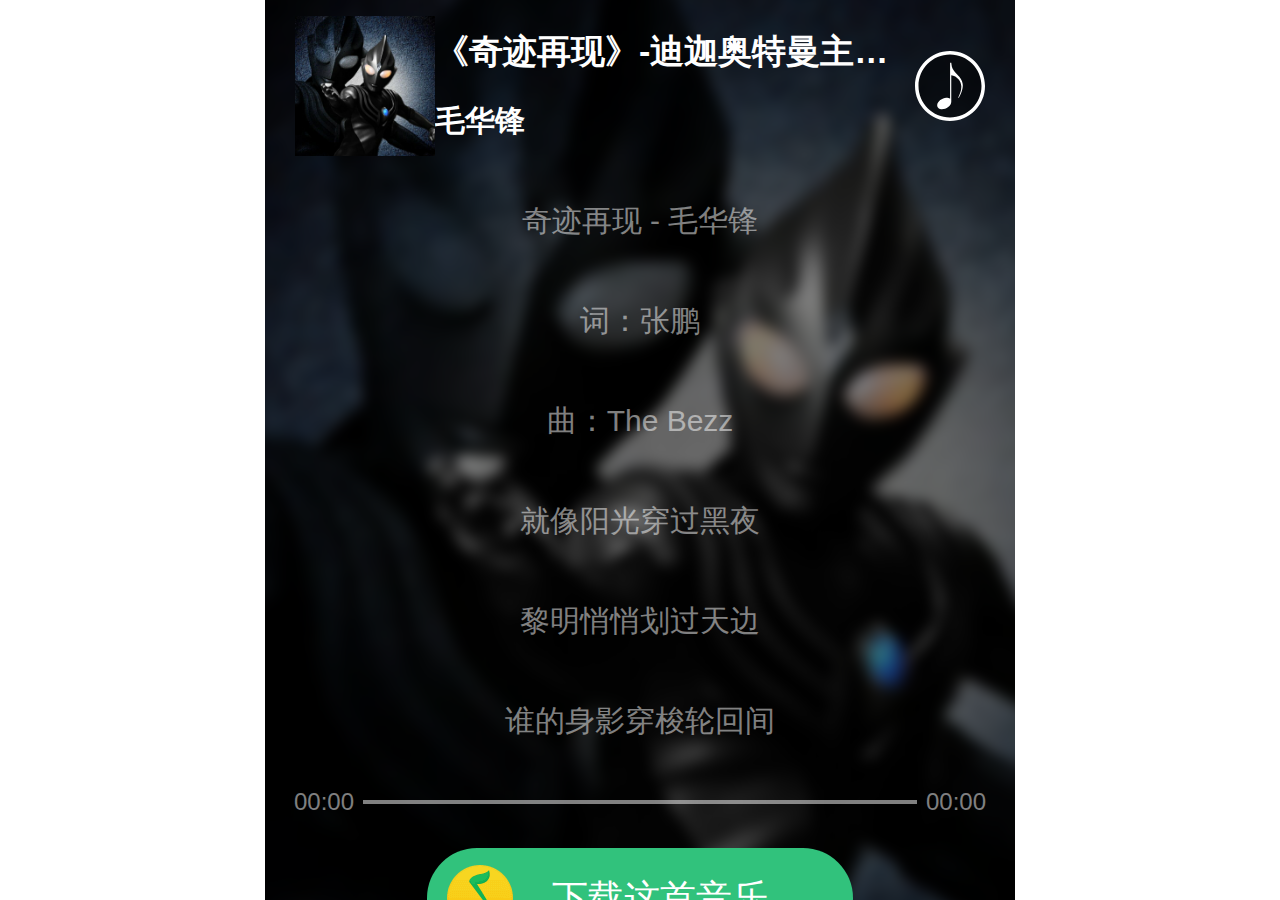
<file: QQMusic/index.html>
<!DOCTYPE html>
<html>

<head>
    <meta charset="UTF-8">
    <meta name="viewport" content="width=device-width, user-scalable=no, initial-scale=1.0, maximum-scale=1.0, minimum-scale=1.0">
    <title>珠峰培训-QQ音乐播放器</title>
    <link rel="stylesheet" href="./css/reset.min.css">
    <link rel="stylesheet" href="./css/index.css">
    <script src="./js/prefixfree.min.js" async></script>
    <script>
        (function() {
            const computed = function computed() {
                let HTML = document.documentElement;
                let curW = HTML.clientWidth;
                desW = 750;
                if (curW >= desW) {
                    HTML.style.fontSize = `100px`;
                    return
                }
                HTML.style.fontSize = `${curW/(desW/100)}px`;
            }
            computed();
            window.addEventListener("resize", computed); //横竖屏切换

            // 切换为横屏的提示
            window.addEventListener('orientationchange', function() {
                // console.log(window.orientation);
                let rotate = Math.abs(this.window.orientation);
                if (rotate === 90) {
                    // 横屏
                    alert('横屏体验不佳，请您切换竖屏')
                    return;
                }

            })
        })()
    </script>
</head>

<body>
    <div id="app">
        <header class="header_box">
            <div class="info">
                <img class="cover" src="./images/myDream.jpg" alt="">
                <div class="text">
                    <h2 class="title">《奇迹再现》-迪迦奥特曼主题曲</h2>
                    <h3 class="author">毛华锋</h3>
                </div>
            </div>
            <a href="javascript:;" class="music_btn">

            </a>
        </header>
        <main class="main_box">
            <div class="wrapper">
                <!-- <p>我的梦 (华为手机主题曲) - 张靓颖</p>
                <p>词：王海涛/张靓颖</p>
                <p>曲：Andy Love</p>
                <p>编曲：崔迪</p>
                <p>一直地一直地往前走</p>
                <p>疯狂的世界</p>
                <p>一直地一直地往前走</p>
                <p>疯狂的世界</p>
                <p>一直地一直地往前走</p>
                <p>疯狂的世界</p>
                <p>一直地一直地往前走</p>
                <p>疯狂的世界</p>
                <p>一直地一直地往前走</p>
                <p>疯狂的世界</p> -->

            </div>
        </main>
        <footer class="footer_box">
            <div class="progress">
                <span class="cur_time">00:00</span>
                <div class="pro_bg">
                    <div class="prog_cur">

                    </div>
                </div>
                <span class="total_time">00:00</span>
            </div>
            <a href="javescropt:;" class="download">下载这首音乐</a>
        </footer>

        <div class="bg_img">
        </div>
        <div class="bg_mark">
        </div>
        <audio src="images/like.m4a" preload="none" class="myAudio"></audio>
    </div>

    <script src="./js/fastclick.js" defer></script>
    <script src="./js/subscribe.js" defer></script>
    <script src="./js/index.js" defer></script>
</body>

</html>
</file>
<file: QQMusic/css/index.css>
html {
  font-size: 100px;
}
html,
body,
#app {
  height: 100%;
  overflow: hidden;
}
#app {
  position: relative;
  margin: 0 auto;
  max-width: 750px;
}
.bg_img,
.bg_mark {
  position: absolute;
  top: 0;
  left: 0;
  width: 100%;
  height: 100%;
}
.bg_img {
  z-index: -2;
  background: url('../images/myDream.jpg') no-repeat;
  background-size: cover;
  filter: blur(7px);
  left: -0.2rem;
  width: 110%;
  height: 110%;
  top: -0.2rem;
}
.bg_mark {
  z-index: -1;
  background: rgba(0, 0, 0, 0.5);
}
.header_box,
.main_box,
.footer_box {
  box-sizing: border-box;
  overflow: hidden;
}
.header_box {
  height: 19vh;
  padding: 0.3rem;
  display: flex;
  justify-content: space-between;
  align-items: center;
}
.header_box .info {
  display: flex;
  justify-content: flex-start;
}
.header_box .info .cover {
  width: 1.4rem;
  height: 1.4rem;
}
.header_box .info .title,
.header_box .info .author {
  max-width: 4.6rem;
  height: 0.7rem;
  line-height: 0.7rem;
  color: white;
  font-weight: bold;
  font-size: 0.34rem;
  white-space: nowrap;
  text-overflow: ellipsis;
  overflow: hidden;
}
.header_box .info .author {
  font-size: 0.3rem;
}
.header_box .music_btn {
  opacity: 0;
  transition: opacity 0.3s;
  width: 0.7rem;
  height: 0.7rem;
  background: url('../images/music.svg') no-repeat;
  background-size: 100% 100%;
}
.header_box .music_btn.move {
  animation: musicMove 1s linear 0s infinite both;
}
@keyframes musicMove {
  0% {
    transform: rotate(0deg);
  }
  100% {
    transform: rotate(360deg);
  }
}
.main_box {
  height: 65vh;
  padding: 0 0.2rem;
  position: relative;
}
.main_box .wrapper {
  position: absolute;
  top: 0;
  left: 0;
  width: 100%;
  transition: top 0.2s;
}
.main_box .wrapper p {
  height: 1rem;
  line-height: 1rem;
  text-align: center;
  color: rgba(255, 255, 255, 0.5);
  font-size: 0.3rem;
}
.main_box .wrapper p.active {
  color: #31c27c;
  transition: color 0.3s;
}
.footer_box {
  height: 16vh;
  padding: 0 0.2rem;
}
.footer_box .download {
  display: block;
  margin: 0 auto;
  width: 60%;
  height: 1rem;
  line-height: 1rem;
  text-align: center;
  text-indent: 0.4rem;
  border-radius: 0.5rem;
  color: #fff;
  font-size: 0.36rem;
  background: url('../images/sprite_play.png') no-repeat #31c27c;
  background-size: 0.8rem 7rem;
  background-position: 0.2rem -5.83rem;
}
.footer_box .download:active {
  background-color: #279962;
}
.footer_box .progress {
  height: 0.92rem;
  display: flex;
  justify-content: space-between;
  align-items: center;
}
.footer_box .progress .cur_time,
.footer_box .progress .total_time {
  width: 1rem;
  line-height: 0.92rem;
  text-align: center;
  color: rgba(255, 255, 255, 0.5);
  font-size: 0.24rem;
}
.footer_box .progress .pro_bg {
  position: relative;
  height: 0.04rem;
  background: rgba(255, 255, 255, 0.5);
  width: 100%;
}
.footer_box .progress .pro_bg .prog_cur {
  position: absolute;
  top: 0;
  left: 0;
  height: 100%;
  width: 0;
  background: #31c27c;
}
.myAudio {
  display: none;
}
</file>
